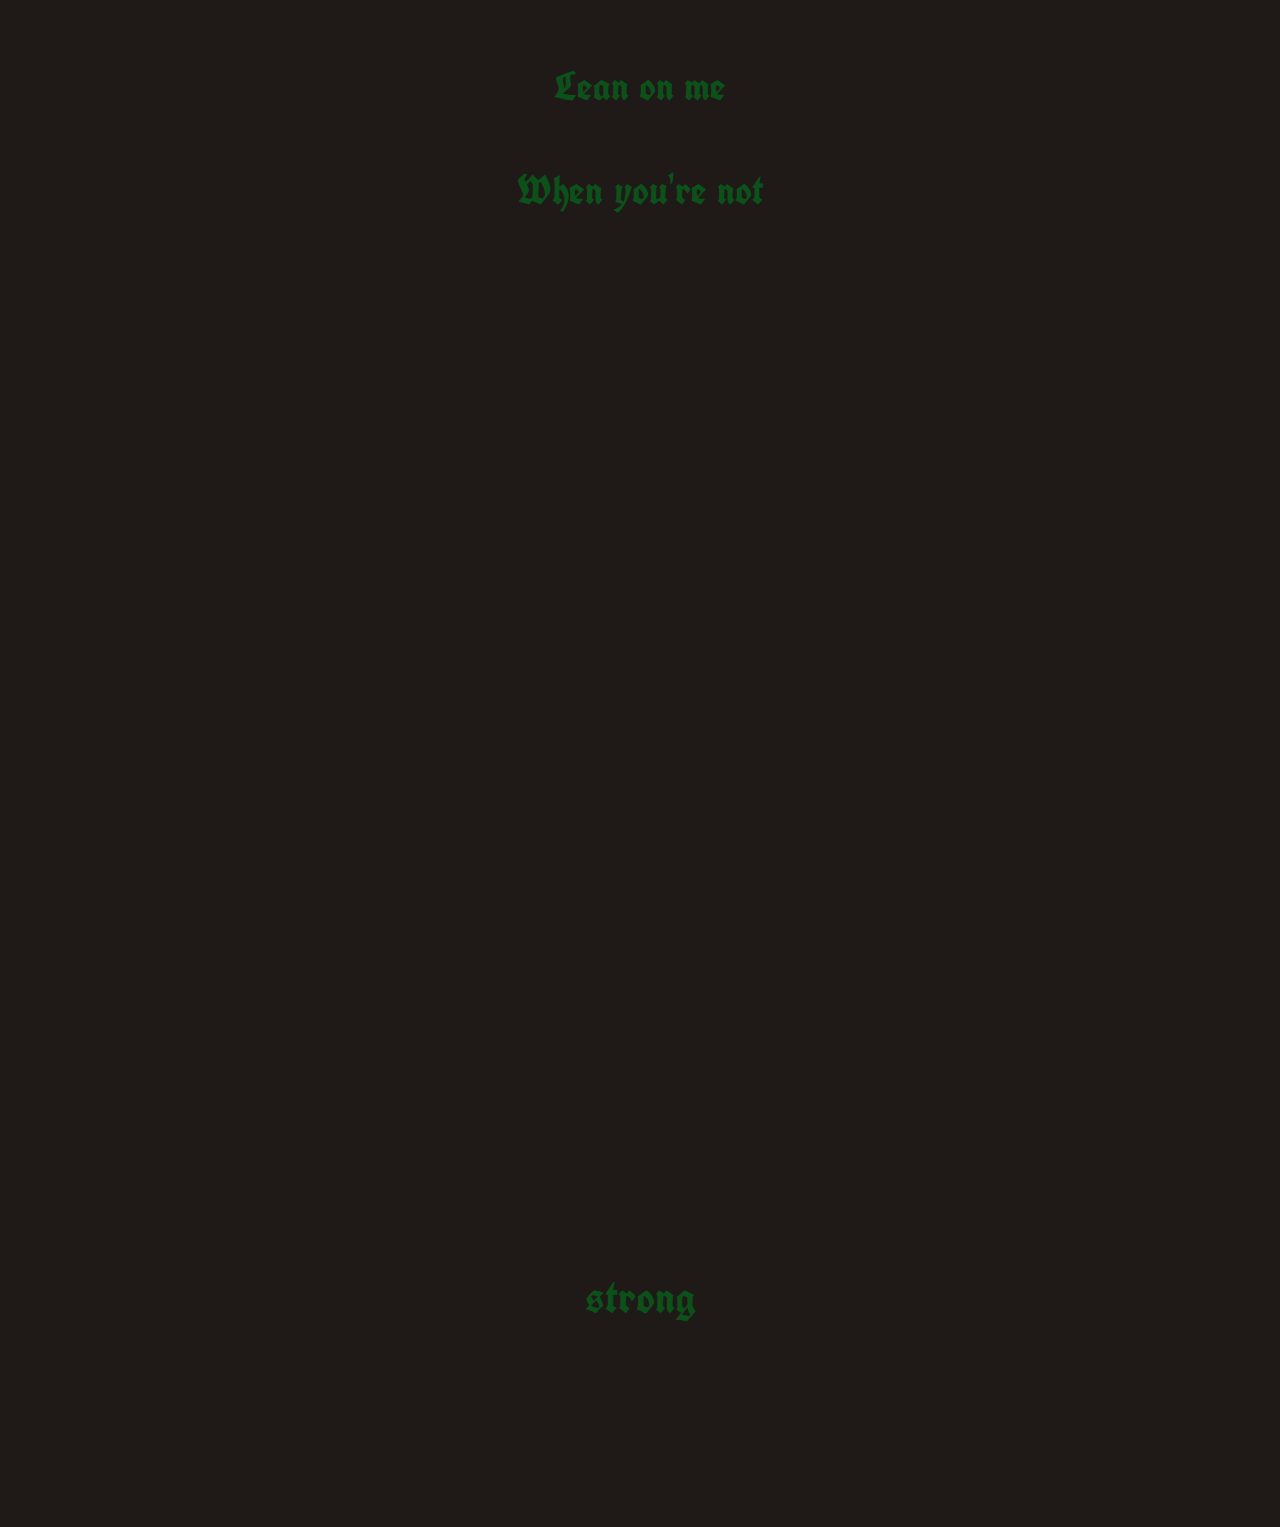
<file: Zinn_Kallie_Text/index.html>
<!DOCTYPE html>
<html lang="en">
    <head>
        <meta charse="UTF-8">
        <title>Lean on Me by Bill Withers</title>
        <link rel="stylesheet" href="css/mainstyle.css">

        <!--light version-->
        <link rel="preconnect" href="https://fonts.googleapis.com">
        <link rel="preconnect" href="https://fonts.gstatic.com" crossorigin>
        <link href="https://fonts.googleapis.com/css2?family=UnifrakturMaguntia&display=swap" rel="stylesheet">

        <!--Bold version-->
        <link rel="preconnect" href="https://fonts.googleapis.com">
        <link rel="preconnect" href="https://fonts.gstatic.com" crossorigin>
        <link href="https://fonts.googleapis.com/css2?family=UnifrakturCook:wght@700&family=UnifrakturMaguntia&display=swap" rel="stylesheet">
    </head>
    <body>
        <div class="text">
            <br>
            <div id="div1">Lean on me</div><br>
            <div id="div2">When you're not</div><br>
        </div>
            <!--<div id="strongid"><a href="ill be your friend/friendIndex.html"> strong</a></div>-->
        <div class="strongid"><a href="ill be your friend/friendIndex.html"> strong</a></div>
    </body>
</html>
</file>
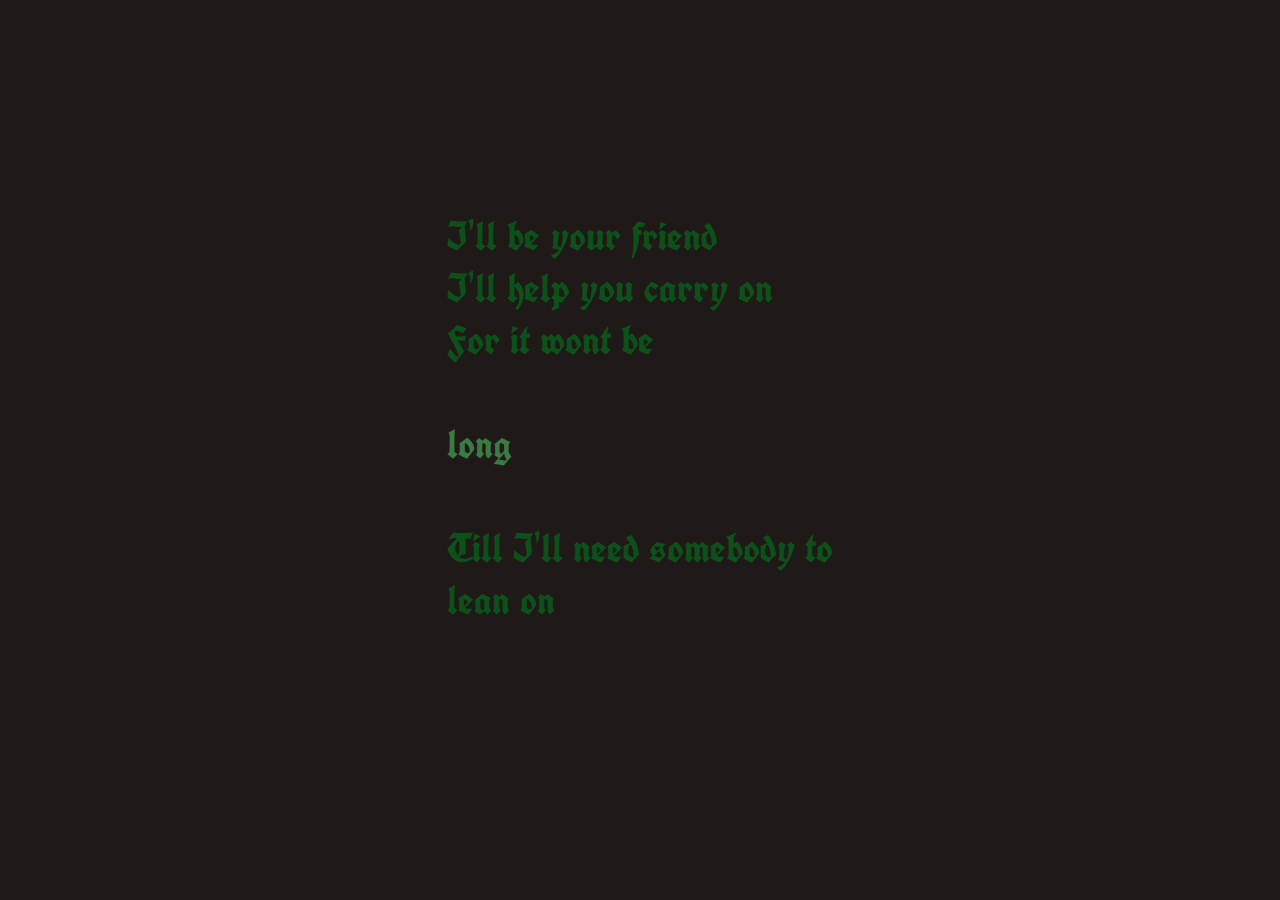
<file: Zinn_Kallie_Text/ill be your friend/friendIndex.html>
<!DOCTYPE html>
<html lang="en">
    <head>
        <meta charse="UTF-8">
        <title>Lean on Me by Bill Withers</title>
        <link rel="stylesheet" href="css/friendstyle.css">

        <!--light version-->
        <link rel="preconnect" href="https://fonts.googleapis.com">
        <link rel="preconnect" href="https://fonts.gstatic.com" crossorigin>
        <link href="https://fonts.googleapis.com/css2?family=UnifrakturMaguntia&display=swap" rel="stylesheet">

        <!--Bold version-->
        <link rel="preconnect" href="https://fonts.googleapis.com">
        <link rel="preconnect" href="https://fonts.gstatic.com" crossorigin>
        <link href="https://fonts.googleapis.com/css2?family=UnifrakturCook:wght@700&family=UnifrakturMaguntia&display=swap" rel="stylesheet">
    </head>
    <body>

        <div class="ftext">
            <br>
            <div id="div3">I'll be your friend</div>
            <div id="div4"> I'll help you carry on</div>
            <div id="div5">For it wont be </div>
            <br>
                <div class="long"> <a href="../You can call me brother/brotherIndex.html">long</a></div> 
            <br>
            <div id="div6">Till I'll need somebody to</div>
            <div id="div16">lean on</div>
        </div>

        <!----<div class="lean">
            <a href="../You can call me brother/brotherIndex.html">lean on</a><br>-->
        </div>
        </body>
    </body>
</html>
</file>
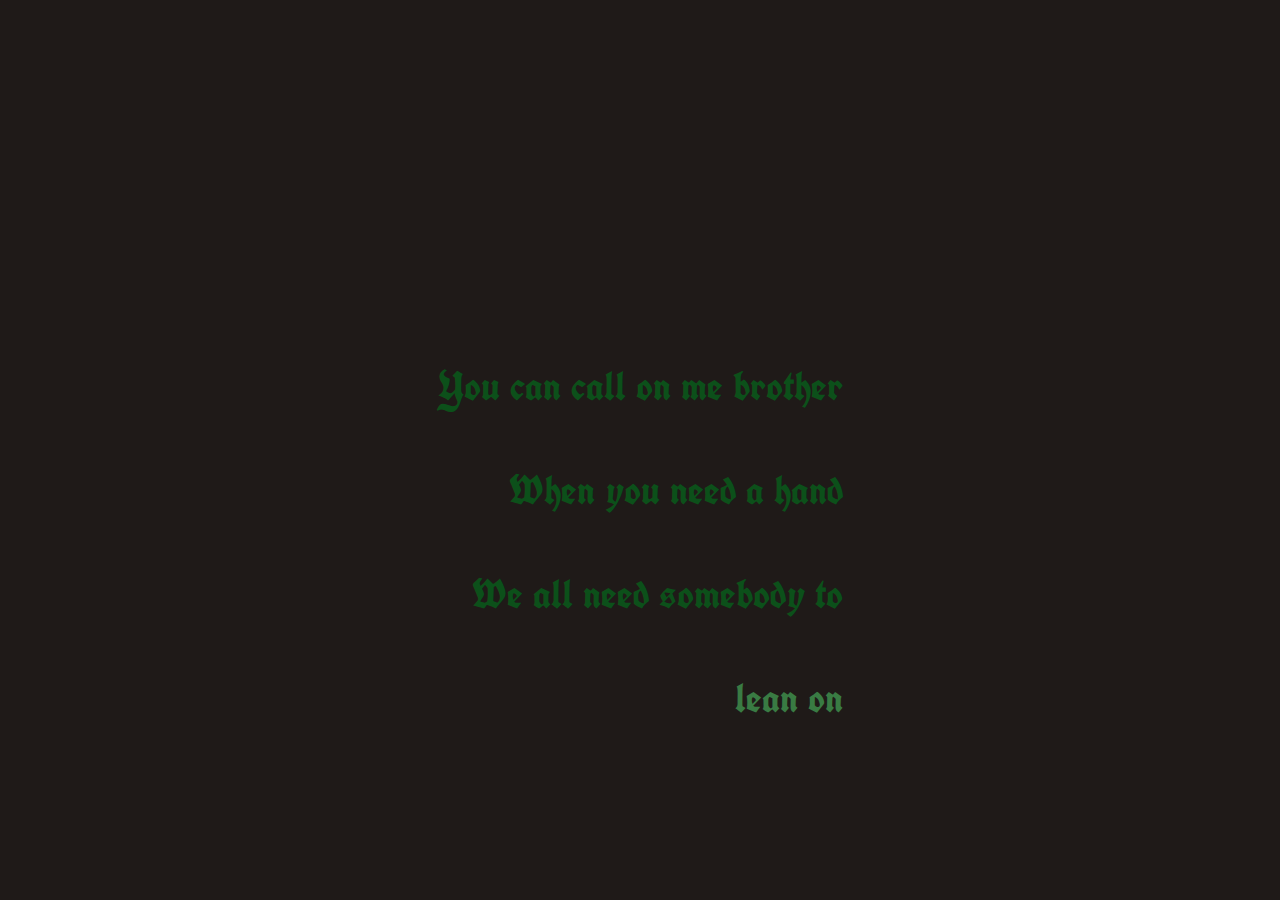
<file: Zinn_Kallie_Text/You can call me brother/brotherIndex.html>
<!DOCTYPE html>
<html lang="en">
    <head>
        <meta charse="UTF-8">
        <title>Lean on Me by Bill Withers</title>
        <link rel="stylesheet" href="css/brotherstyle.css">

        <!--light version-->
        <link rel="preconnect" href="https://fonts.googleapis.com">
        <link rel="preconnect" href="https://fonts.gstatic.com" crossorigin>
        <link href="https://fonts.googleapis.com/css2?family=UnifrakturMaguntia&display=swap" rel="stylesheet">

        <!--Bold version-->
        <link rel="preconnect" href="https://fonts.googleapis.com">
        <link rel="preconnect" href="https://fonts.gstatic.com" crossorigin>
        <link href="https://fonts.googleapis.com/css2?family=UnifrakturCook:wght@700&family=UnifrakturMaguntia&display=swap" rel="stylesheet">
    </head>
    <body>
        <div class="btext">
            <br>
            <div id="div12">You can call on me brother</div><br>
            <div id="div13"> When you need a hand</div><br>
            <div id="div14"> We all need somebody to </div><br>
            <!--<div id="div15">lean on</div><br>
        </div>-->
        <div class="bLean"><a href="../index.html">lean on</a></div>
    </body>
</html>
</file>
<file: Zinn_Kallie_Text/css/mainstyle.css>
*{

}


body{
    background-color: rgb(31, 26, 24);
    color: rgb(12, 80, 26);
    font-size: 40px;
    font-family: 'UnifrakturCook';
    text-align: center;
    

    display: flex;
    flex-direction: column;
    align-items: center;

}
 a, a:hover, a:visited, a:active {
    color: inherit;
    text-decoration: none;
    }
.text{
   
    font-family: 'UnifrakturCook';
}

.strongid{
    transition-duration: 1s;
    font-weight: bold;
    position: relative;
    top: 1000px;
    padding-bottom: 200px;
    font-size: 45px;
}

.strongid:hover{
    color: rgb(121, 119, 119);
    text-shadow: 2px 2px 4px rgb(52, 51, 51); 
    font-size: 50px;
}
/*#strongid{
    transition-timing-function: ease-in;
    font-family: 'UnifrakurMaguntia';
    
}
#strongid:hover{
    color: rgb(121, 119, 119);
    text-shadow: 2px 2px 4px rgb(52, 51, 51);

}*/
</file>
<file: Zinn_Kallie_Text/ill be your friend/css/friendstyle.css>
*{

}


body{
    
    background-color: rgb(31, 26, 24);
    color: rgb(12, 80, 26);
    font-size: 40px;
    font-family: 'UnifrakturCook';
    padding-top: 150px;


    display: flex;
    flex-direction: column;
    align-items: center;
    /*margin-left: 333px;
    margin-right: 333px;*/
    

}

a, a:hover, a:visited, a:active {
    color: inherit;
    text-decoration: none;
    }

#div5{
    position: relative;
    left: -50;
}

.long{
    color: rgb(57, 123, 67); 
   
}
.long:hover{

    transition: 3s;
    display: flex;
    color: rgb(83, 154, 93);
    transform: translate(250px,0)

}
</file>
<file: Zinn_Kallie_Text/You can call me brother/css/brotherstyle.css>
*{
}

body{
    background-color: rgb(31, 26, 24);
    color: rgb(12, 80, 26);
    font-size: 40px;
    font-family: 'UnifrakturCook';
    padding-top: 300px;
   
    display: flex;
    flex-direction: column;
    align-items: center;
    text-align: right;

   
}

a, a:hover, a:visited, a:active {
    color: inherit;
    text-decoration: none;
    }

.bLean{
    color: rgb(57, 123, 67);  
}
.bLean:hover{
    transition: 1s;
    color: rgb(83, 154, 93);
transform: skew(13deg);

}
</file>
